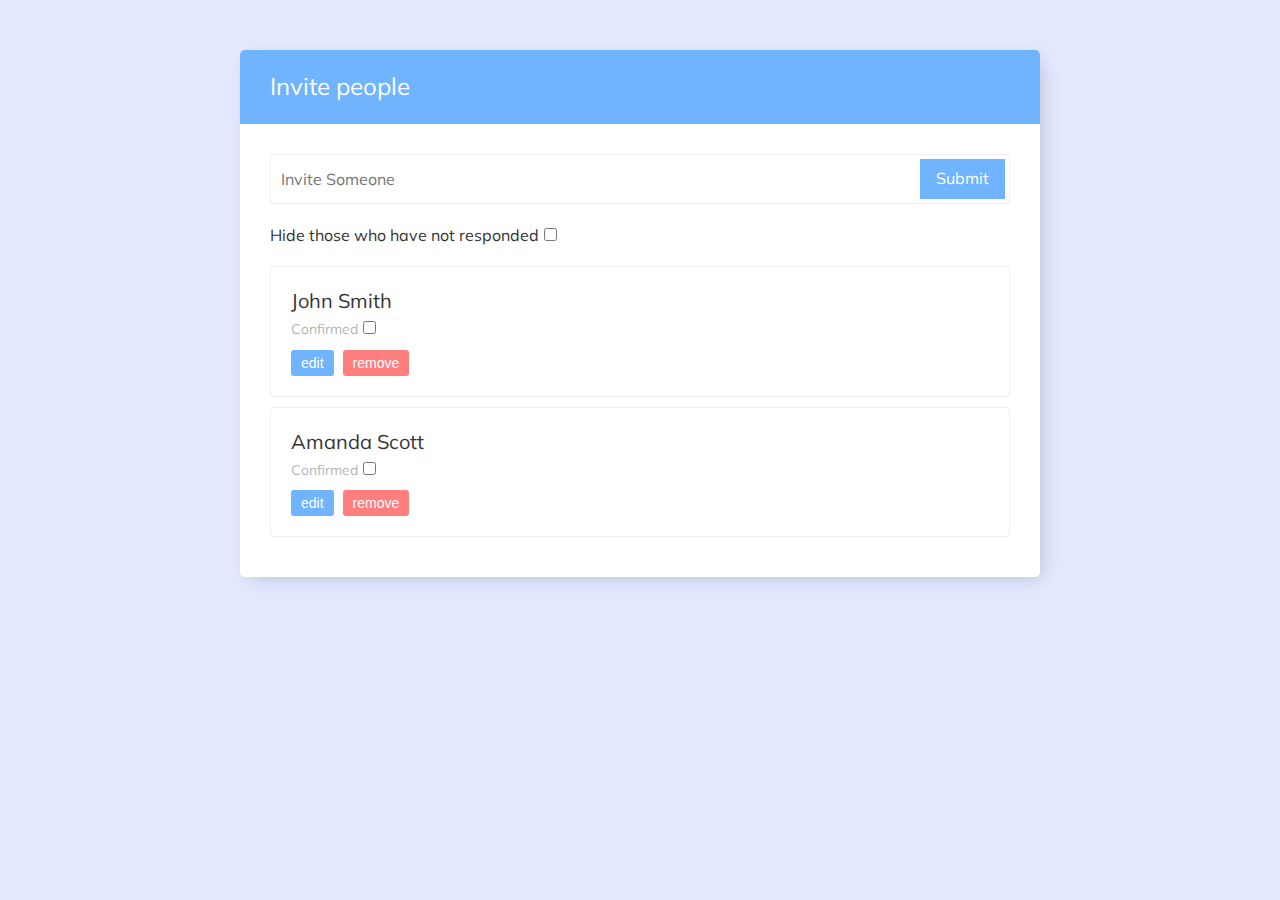
<file: scss/youtube/index.html>
<!DOCTYPE html>
<html>
<head>
  <meta name="viewport" content="width=device-width, initial-scale=1">
  <title>Invitation App</title>
  <!-- google font -->
  <link href="https://fonts.googleapis.com/css2?family=Mulish&display=swap" rel="stylesheet">
  <!-- custom css -->
  <link href="./style.css" rel="stylesheet">
</head>
<body>
  <div id="wrapper">
    <div class="invitation">
      <header id="header">
        <h1>Invite people</h1>
      </header>
      <main class="main">	
        <form id="inviteForm">
          <input type="text" name="name" placeholder="Invite Someone">
          <button type="submit" name="submit" value="submit">Submit</button>
        </form>
        <!-- 
        <div class="showHide">
          <label>Hide those who haven't responded</label>
          <input type="checkbox">
        </div> 
        -->
        <ul id="invitedList">
          <li>
            <span>John Smith</span>
            <label>Confirmed<input type="checkbox"></label>
            <button>edit</button>
            <button>remove</button>
          </li> 
          <li>
            <span>Amanda Scott</span>
            <label>Confirmed<input type="checkbox"></label>
            <button>edit</button>
            <button>remove</button>
          </li> 
        </ul>	
      </main>
    </div>
  </div>
  <!-- custom js -->
  <script type="text/javascript" src="./main.js"></script>
</body>
</html>
</file>
<file: scss/youtube/style.css>
/* general */
* {
    box-sizing: border-box;
    margin: 0;
    padding: 0;
  }
  
  body {
    font: 16px/1.4 'Mulish', sans-serif;
    color: #333;
    background: #e3e9ff;
  }
  
  p {
    margin: 0 0 20px;
  }
  
  ul {
    list-style: none;
    margin: 0;
    padding: 0;
  }
  
  button:focus,
  input[type="text"]:focus {
    outline: none;
  }
  
  #wrapper {
    overflow: hidden;
    width: 100%;
    position: relative;
  }
  
  .invitation {
    background: #fff;
    border-radius: 5px;
    box-shadow: 5px 5px 20px -5px rgba(0, 0, 0, 0.2);
    margin: 50px auto;
    max-width: 800px;
  }
  
  /* header */
  #header {
    background: #70b3ff;
    color: #fff;
    padding: 20px 30px;
    border-radius: 5px 5px 0 0;
  }
  
  #header h1 {
    font-size: 24px;
    font-weight: 400;
  }
  
  /* main */
  .main {
    padding: 30px;
  }
  
  /* invite form */
  #inviteForm {
    position: relative;
    margin: 0 0 20px;
  }
  
  #inviteForm input {
    border: 1px solid #eee;
    padding: 10px 100px 10px 10px;
    width: 100%;
    height: 50px;
    font: 16px/1.4 'Mulish', sans-serif;
    color: #333;
  }
  
  #inviteForm button {
    padding: 0 1em;
    font: 16px/1.4 'Mulish', sans-serif;
    background: #70b3ff;
    color: #fff;
    border-radius: 0;
    border: 0;
    cursor: pointer;
    position: absolute;
    right: 5px;
    top: 5px;
    height: 40px;
    transition: opacity 0.3s linear;
  }
  
  #inviteForm button:hover {
    opacity: 0.7;
  }
  
  /* show hide */
  .showHide {
    margin: 0 0 20px;
  }
  
  .showHide input[type="checkbox"] {
    margin: 0 0 0 5px;
  }
  
  /* invited list */
  #invitedList li {
    padding: 20px;
    margin: 0 0 10px;
    border-radius: .2em;
    border: 1px solid #eee;
  }
  
  #invitedList li span,
  #invitedList li input[type="text"] {
    font: 20px/1.4 'Mulish', sans-serif;
    margin: 0 0 5px;
    display: block;
  }
  
  #invitedList li input[type="text"] {
    border: 1px solid #eee;
    padding: 10px 100px 10px 10px;
    width: 100%;
    height: 50px;
    color: #333;
  }
  
  #invitedList li label {
    font-size: 14px;
    display: block;
    margin: 0 0 10px;
    color: rgba(112, 112, 112, .55);
  }
  
  #invitedList li label input[type="checkbox"] {
    margin: 0 0 0 5px;
  }
  
  #invitedList li button {
    font-size: 14px;
    margin: 0 5px 0 0;
    border-radius: 3px;
    padding: 5px 10px;
    color: white;
    background: #70b3ff;
    border: 0;
    cursor: pointer;
    transition: opacity 0.3s linear;
  }
  
  #invitedList li button:last-child {
    background: #ff7f7f;
  }
  
  #invitedList li button:hover {
    opacity: 0.7;
  }
  
  /* 
  responded 
  ---------
  */
  #invitedList li.responded {
    transition: 0.4s;
    border-color: #70b3ff;
  }
  
  #invitedList li.responded label,
  #invitedList li.responded span {
    transition: 0.4s;
    color: #70b3ff;
  }
  
  @media only screen and (max-width: 840px) {
    .invitation {
      margin: 20px;
    }
  }
  
  @media only screen and (max-width: 640px) {
  
    body,
    #inviteForm input,
    #inviteForm button {
      font-size: 14px;
    }
  
    #header h1 {
      font-size: 20px;
    }
  
    #invitedList li span,
    #invitedList li input[type="text"] {
      font-size: 16px;
    }
  
    #invitedList li button {
      font-size: 12px;
    }
  }
</file>
